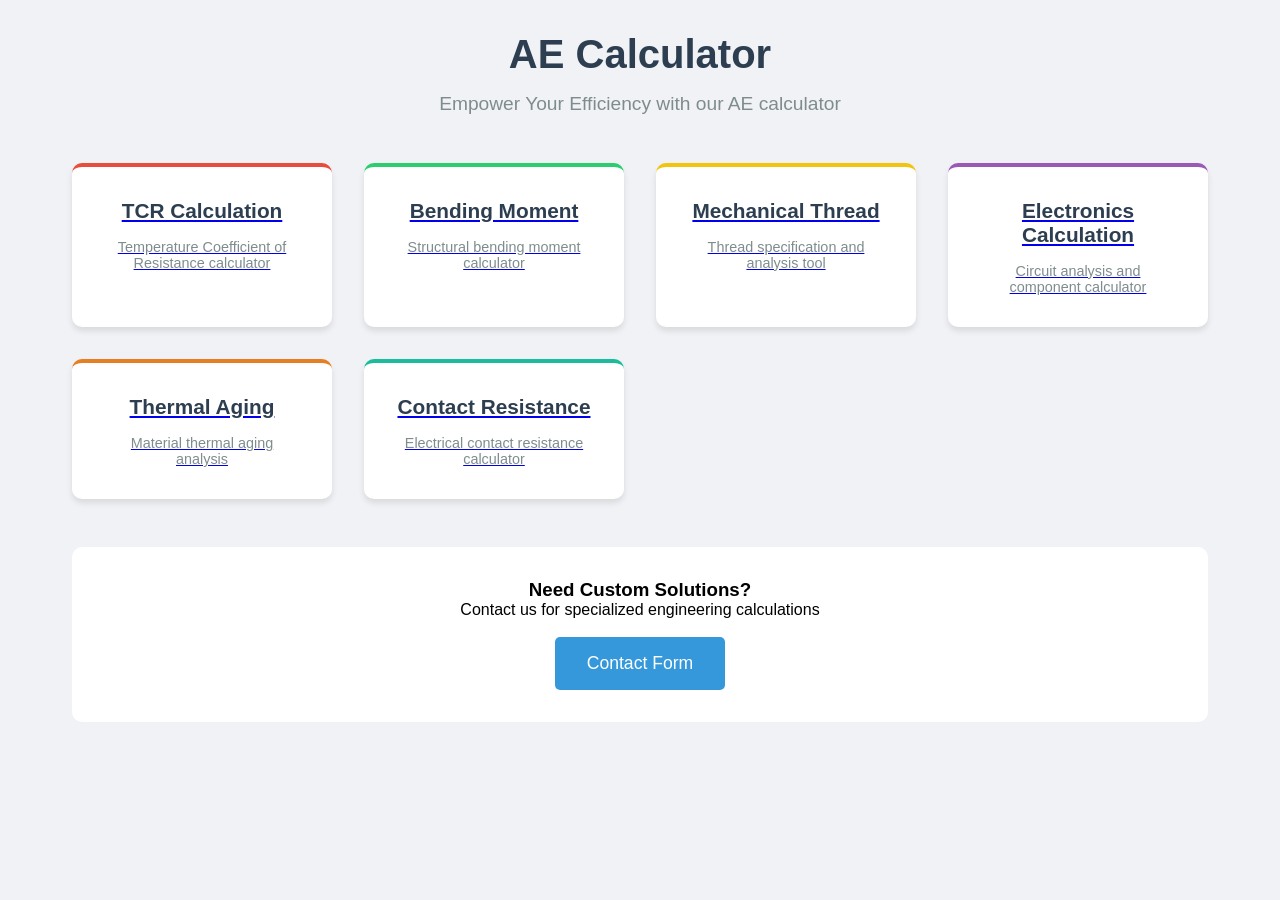
<file: index.html>
<!DOCTYPE html>
<html lang="en">
<head>
    <meta charset="UTF-8">
    <meta name="viewport" content="width=device-width, initial-scale=1.0">
    <title>AE Calculator - Engineering Solutions</title>
    <style>
        * {
            margin: 0;
            padding: 0;
            box-sizing: border-box;
            font-family: 'Segoe UI', Tahoma, Geneva, Verdana, sans-serif;
        }

        body {
            background: #f0f2f5;
        }

        .container {
            max-width: 1200px;
            margin: 0 auto;
            padding: 2rem;
        }

        header {
            text-align: center;
            margin-bottom: 3rem;
        }

        .logo {
            font-size: 2.5rem;
            color: #2c3e50;
            margin-bottom: 1rem;
            font-weight: 700;
        }

        .tagline {
            color: #7f8c8d;
            font-size: 1.2rem;
        }

        .grid {
            display: grid;
            grid-template-columns: repeat(auto-fit, minmax(250px, 1fr));
            gap: 2rem;
            margin-bottom: 3rem;
        }

        .card {
            background: white;
            padding: 2rem;
            border-radius: 10px;
            text-align: center;
            transition: transform 0.3s ease;
            box-shadow: 0 4px 6px rgba(0, 0, 0, 0.1);
        }

        .card:hover {
            transform: translateY(-5px);
        }

        .card h2 {
            color: #2c3e50;
            margin-bottom: 1rem;
            font-size: 1.3rem;
        }

        .card p {
            color: #7f8c8d;
            font-size: 0.9rem;
        }

        .contact-section {
            text-align: center;
            padding: 2rem;
            background: #ffffff;
            border-radius: 10px;
            margin-top: 2rem;
        }

        .contact-button {
            background: #3498db;
            color: white;
            padding: 1rem 2rem;
            border: none;
            border-radius: 5px;
            font-size: 1.1rem;
            cursor: pointer;
            transition: background 0.3s ease;
        }

        .contact-button:hover {
            background: #2980b9;
        }

        /* Color variations for cards */
        .card:nth-child(1) { border-top: 4px solid #e74c3c; }
        .card:nth-child(2) { border-top: 4px solid #2ecc71; }
        .card:nth-child(3) { border-top: 4px solid #f1c40f; }
        .card:nth-child(4) { border-top: 4px solid #9b59b6; }
        .card:nth-child(5) { border-top: 4px solid #e67e22; }
        .card:nth-child(6) { border-top: 4px solid #1abc9c; }
    </style>
</head>
<body>
    <div class="container">
        <header>
            <div class="logo">AE Calculator</div>
            <p class="tagline">Empower Your Efficiency with our AE calculator</p>
        </header>

        <div class="grid">
            <a href="tcr.html" class="card">
                <h2>TCR Calculation</h2>
                <p>Temperature Coefficient of Resistance calculator</p>
            </a>

            <a href="bending.html" class="card">
                <h2>Bending Moment</h2>
                <p>Structural bending moment calculator</p>
            </a>

            <a href="mechanical.html" class="card">
                <h2>Mechanical Thread</h2>
                <p>Thread specification and analysis tool</p>
            </a>

            <a href="electronics.html" class="card">
                <h2>Electronics Calculation</h2>
                <p>Circuit analysis and component calculator</p>
            </a>

            <a href="comingsoon.html" class="card">
                <h2>Thermal Aging</h2>
                <p>Material thermal aging analysis</p>
            </a>

            <a href="comingsoon.html" class="card">
                <h2>Contact Resistance</h2>
                <p>Electrical contact resistance calculator</p>
            </a>
        </div>

        <div class="contact-section">
            <h3>Need Custom Solutions?</h3>
            <p>Contact us for specialized engineering calculations</p>
            <br>
            <button class="contact-button" onclick="location.href='https://forms.office.com/r/F8gDvF0LQt'">Contact Form</button>
        </div>
    </div>
</body>
</html>
</file>
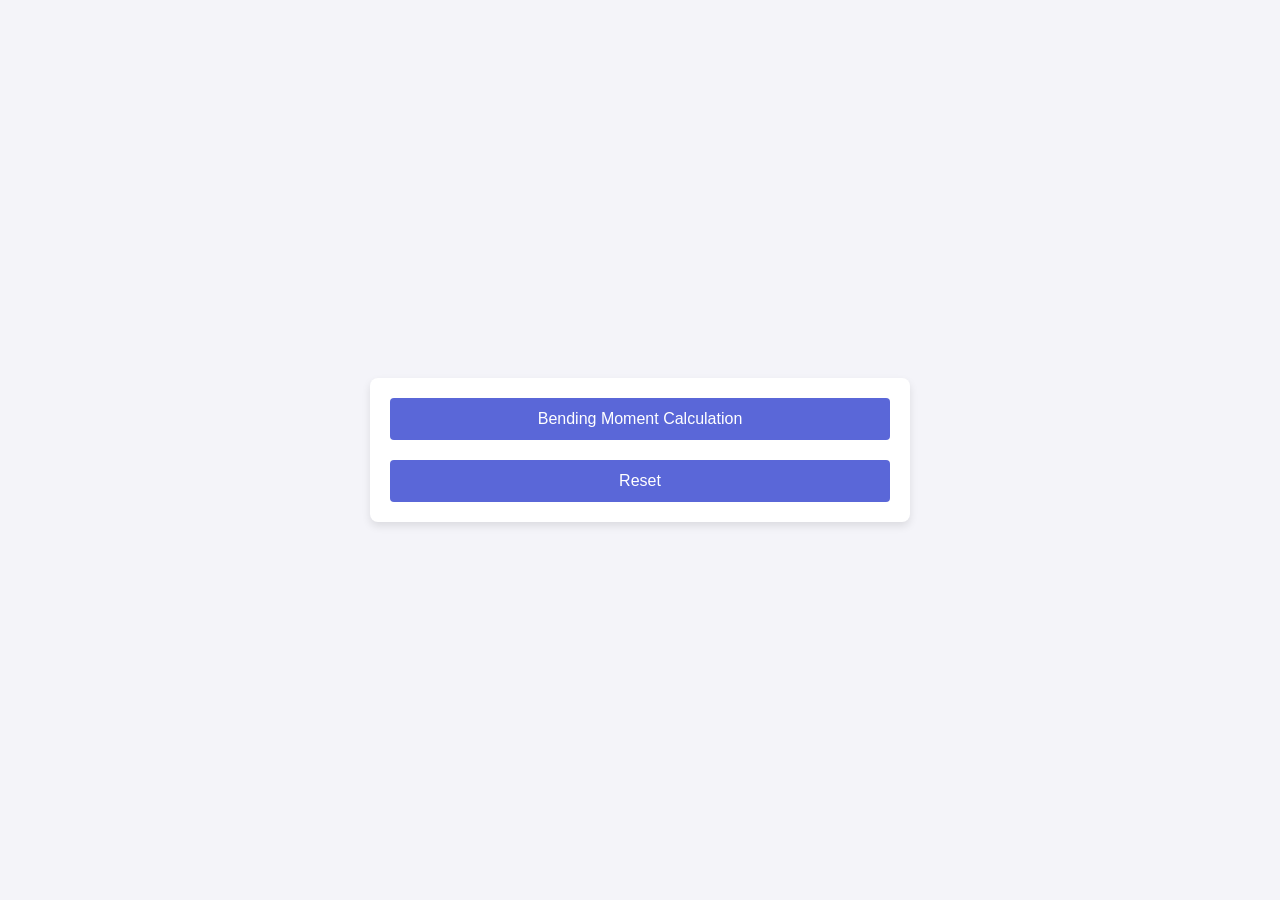
<file: bending.html>
<!DOCTYPE html>
<html lang="en">
<head>
    <meta charset="UTF-8">
    <meta name="viewport" content="width=device-width, initial-scale=1.0">
    <title>AE Calculator</title>
    <style>
        body {
            font-family: Arial, sans-serif;
            display: flex;
            justify-content: center;
            align-items: center;
            height: 100vh;
            margin: 0;
            background-color: #f4f4f9;
        }

        .container {
            width: 90%;
            max-width: 500px;
            background: #fff;
            padding: 20px;
            box-shadow: 0 4px 8px rgba(0, 0, 0, 0.1);
            border-radius: 8px;
        }

        h1, h2, h3 {
            text-align: center;
            color: #333;
        }

        label {
            font-weight: bold;
            display: block;
            margin: 15px 0 5px;
        }

        input, select {
            width: 100%;
            padding: 10px;
            margin-bottom: 10px;
            border: 1px solid #ccc;
            border-radius: 4px;
        }

        button {
            width: 100%;
            padding: 12px;
            background-color: #5a67d8;
            border: none;
            color: white;
            font-size: 16px;
            cursor: pointer;
            border-radius: 4px;
        }

        button:hover {
            background-color: #4c51bf;
        }

        .button-container {
            text-align: center;
            margin-top: 20px;
        }

        #result p {
            font-size: 16px;
            color: #333;
        }
    </style>
</head>
<body>
    <div class="container">
        
        <button onclick="loadCalculationForm('bendingMoment')">Bending Moment Calculation</button>
        <div id="formContainer"></div>
        <div id="result"></div>
        <div class="button-container">
            <button onclick="resetCalculator()">Reset</button>
        </div>
    </div>
    <script>
        let previousValues = {
            material: null,
            effectiveLoad: null,
            bendingMoment: null,
            bendingStress: null,
            sectionModulus: null,
            deflection: null,
        };

        function loadCalculationForm(type) {
            if (type === 'bendingMoment') {
                document.getElementById("formContainer").innerHTML = `
                    <h2>Bending Moment Calculation</h2>
                    <label for="loadType">Load Type:</label>
                    <select id="loadType" onchange="updateLoadInputs()">
                        <option value="point">Point Load</option>
                        <option value="uniform">Uniformly Distributed Load</option>
                    </select>
                    <div id="loadInputs">
                        <label for="load">Load (kg): </label>
                        <input type="number" id="load" required>
                        <label for="beamLength">Beam Length (mm): </label>
                        <input type="number" id="beamLength" value="800" required>
                        <label for="factorOfSafety">Factor of Safety (FoS): </label>
                        <input type="number" id="factorOfSafety" value="1.5" step="0.1" required>
                    </div>
                    <button onclick="calculateBendingMoment()">Calculate Bending Moment</button>
                    <h3>Material Selection</h3>
                    <select id="materialSelection" onchange="updateMaterialProperties()">
                        <option value="">Select Material</option>
                        <option value="A36">ASTM A36</option>
                        <option value="A992">ASTM A992</option>
                        <option value="S235">S235</option>
                        <option value="S355">S355</option>
                        <option value="304">Stainless Steel 304</option>
                        <option value="6061">Aluminum 6061</option>
                        <option value="A572">ASTM A572</option>
                    </select>
                    <div id="materialProperties"></div>
                    <h3>Deflection Calculation</h3>
                    <label for="modulusOfElasticity">Modulus of Elasticity (E, N/mm²): </label>
                    <input type="number" id="modulusOfElasticity" required>
                    <label for="momentOfInertia">Moment of Inertia (I, mm⁴): </label>
                    <input type="number" id="momentOfInertia" required>
                `;
            }
        }

        function calculateBendingMoment() {
            const load = parseFloat(document.getElementById("load").value);
            const length = parseFloat(document.getElementById("beamLength").value);
            const factorOfSafety = parseFloat(document.getElementById("factorOfSafety").value);
            previousValues.effectiveLoad = load * factorOfSafety;
            const loadInNewtons = previousValues.effectiveLoad * 9.81;
            const loadType = document.getElementById("loadType").value;

            if (loadType === "point") {
                previousValues.bendingMoment = loadInNewtons * (length / 4);
            } else if (loadType === "uniform") {
                previousValues.bendingMoment = (loadInNewtons * Math.pow(length, 2)) / 8;
            }

            displayResults();
        }

        function updateMaterialProperties() {
            const material = document.getElementById("materialSelection").value;
            previousValues.material = material;

            if (material === "A36") {
                previousValues.yieldStrength = 250;
            } else if (material === "A992") {
                previousValues.yieldStrength = 345;
            } else if (material === "S235") {
                previousValues.yieldStrength = 235;
            } else if (material === "S355") {
                previousValues.yieldStrength = 355;
            } else if (material === "304") {
                previousValues.yieldStrength = 215;
            } else if (material === "6061") {
                previousValues.yieldStrength = 240;
            } else if (material === "A572") {
                previousValues.yieldStrength = 345;
            }

            displayResults();
        }

        function calculateBendingStress() {
            return previousValues.yieldStrength / parseFloat(document.getElementById("factorOfSafety").value);
        }

        function calculateSectionModulus() {
            return previousValues.bendingMoment / previousValues.bendingStress;
        }

        function calculateDeflection() {
            const load = previousValues.effectiveLoad * 9.81;
            const beamLength = parseFloat(document.getElementById("beamLength").value);
            const E = parseFloat(document.getElementById("modulusOfElasticity").value);
            const I = parseFloat(document.getElementById("momentOfInertia").value);

            let deflection;
            const loadType = document.getElementById("loadType").value;

            if (loadType === "point") {
                deflection = (load * Math.pow(beamLength, 3)) / (48 * E * I);
            } else if (loadType === "uniform") {
                deflection = (5 * load * Math.pow(beamLength, 4)) / (384 * E * I);
            }

            return deflection;
        }

        function displayResults() {
            const bendingMoment = previousValues.bendingMoment;
            const effectiveLoad = previousValues.effectiveLoad * 9.81;
            const material = previousValues.material;

            let resultHtml = `
                <h2>Bending Moment Calculation</h2>
                <p>Effective Load: ${previousValues.effectiveLoad.toFixed(2)} kg</p>
                <p>Load in Newtons (F): ${effectiveLoad.toFixed(2)} N</p>
                <p>Maximum Bending Moment: ${bendingMoment.toFixed(2)} N·mm</p>
            `;

            if (material) {
                previousValues.bendingStress = calculateBendingStress();
                resultHtml += `
                    <h2>Bending Stress Calculation</h2>
                    <p>Bending Stress (σ<sub>max</sub>): ${previousValues.bendingStress.toFixed(2)} N/mm²</p>
                `;
            }

            previousValues.sectionModulus = calculateSectionModulus();
            resultHtml += `
                <h2>Section Modulus Calculation</h2>
                <p>Section Modulus (Z): ${previousValues.sectionModulus.toFixed(2)} mm³</p>
            `;

            previousValues.deflection = calculateDeflection();
            resultHtml += `
                <h2>Deflection Calculation</h2>
                <p>Maximum Deflection (δ<sub>max</sub>): ${previousValues.deflection.toFixed(3)} mm</p>
            `;

            document.getElementById("result").innerHTML = resultHtml;
        }

        function resetCalculator() {
            previousValues = {
                material: null,
                effectiveLoad: null,
                bendingMoment: null,
                bendingStress: null,
                sectionModulus: null,
                deflection: null,
            };
            document.getElementById("formContainer").innerHTML = '';
            document.getElementById("result").innerHTML = '';
        }
    </script>
</body>
</html>
</file>
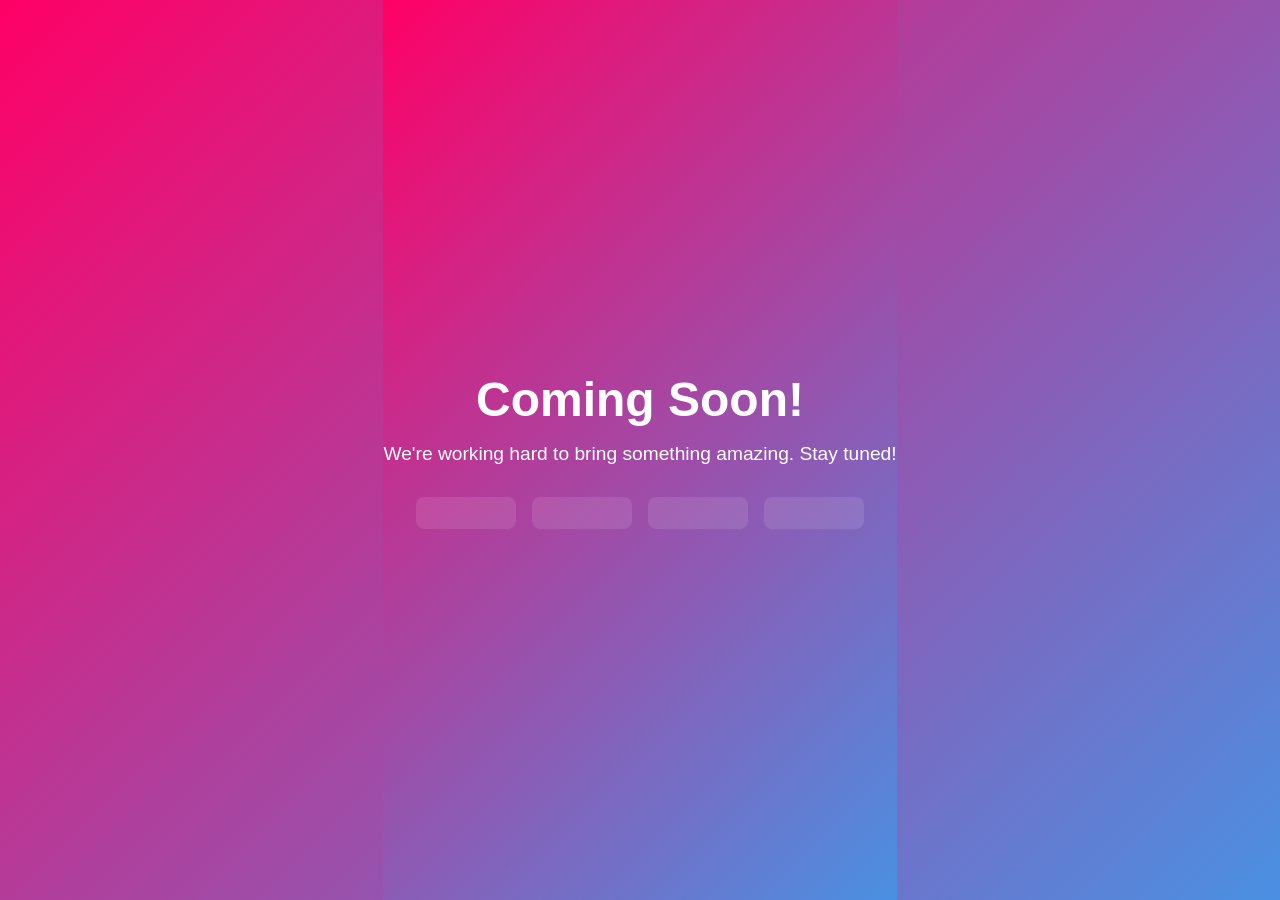
<file: comingsoon.html>
<!DOCTYPE html>
<html lang="en">
<head>
    <meta charset="UTF-8">
    <meta name="viewport" content="width=device-width, initial-scale=1.0">
    <meta http-equiv="X-UA-Compatible" content="ie=edge">
    <title>Coming Soon</title>
    <style>
        * {
            margin: 0;
            padding: 0;
            box-sizing: border-box;
        }

        body, html {
            height: 100%;
            font-family: 'Arial', sans-serif;
            display: flex;
            justify-content: center;
            align-items: center;
            background: linear-gradient(135deg, #f06, #4a90e2);
            color: white;
        }

        .container {
            text-align: center;
        }

        h1 {
            font-size: 3rem;
            margin-bottom: 1rem;
        }

        p {
            font-size: 1.2rem;
            margin-bottom: 2rem;
        }

        #countdown {
            display: flex;
            justify-content: center;
            gap: 1rem;
        }

        #countdown div {
            font-size: 2.5rem;
            background-color: rgba(255, 255, 255, 0.1);
            padding: 1rem;
            border-radius: 8px;
            width: 100px;
            text-align: center;
        }

        #countdown div span {
            display: block;
            font-size: 1.2rem;
            margin-top: 0.5rem;
            font-weight: normal;
        }
    </style>
</head>
<body>
    <div class="container">
        <div class="content">
            <h1>Coming Soon!</h1>
            <p>We're working hard to bring something amazing. Stay tuned!</p>
            <div id="countdown">
                <div id="days"></div>
                <div id="hours"></div>
                <div id="minutes"></div>
                <div id="seconds"></div>
            </div>
        </div>
    </div>

    <script>
        // Set the target date
        const targetDate = new Date("May 1, 2025 00:00:00").getTime();

        // Update the countdown every second
        const countdown = setInterval(function() {
            const now = new Date().getTime();
            const timeLeft = targetDate - now;

            const days = Math.floor(timeLeft / (1000 * 60 * 60 * 24));
            const hours = Math.floor((timeLeft % (1000 * 60 * 60 * 24)) / (1000 * 60 * 60));
            const minutes = Math.floor((timeLeft % (1000 * 60 * 60)) / (1000 * 60));
            const seconds = Math.floor((timeLeft % (1000 * 60)) / 1000);

            document.getElementById("days").innerHTML = `${days} <span>Days</span>`;
            document.getElementById("hours").innerHTML = `${hours} <span>Hours</span>`;
            document.getElementById("minutes").innerHTML = `${minutes} <span>Minutes</span>`;
            document.getElementById("seconds").innerHTML = `${seconds} <span>Seconds</span>`;

            if (timeLeft <= 0) {
                clearInterval(countdown);
                document.getElementById("countdown").innerHTML = "It's here!";
            }
        }, 1000);
    </script>
</body>
</html>
</file>
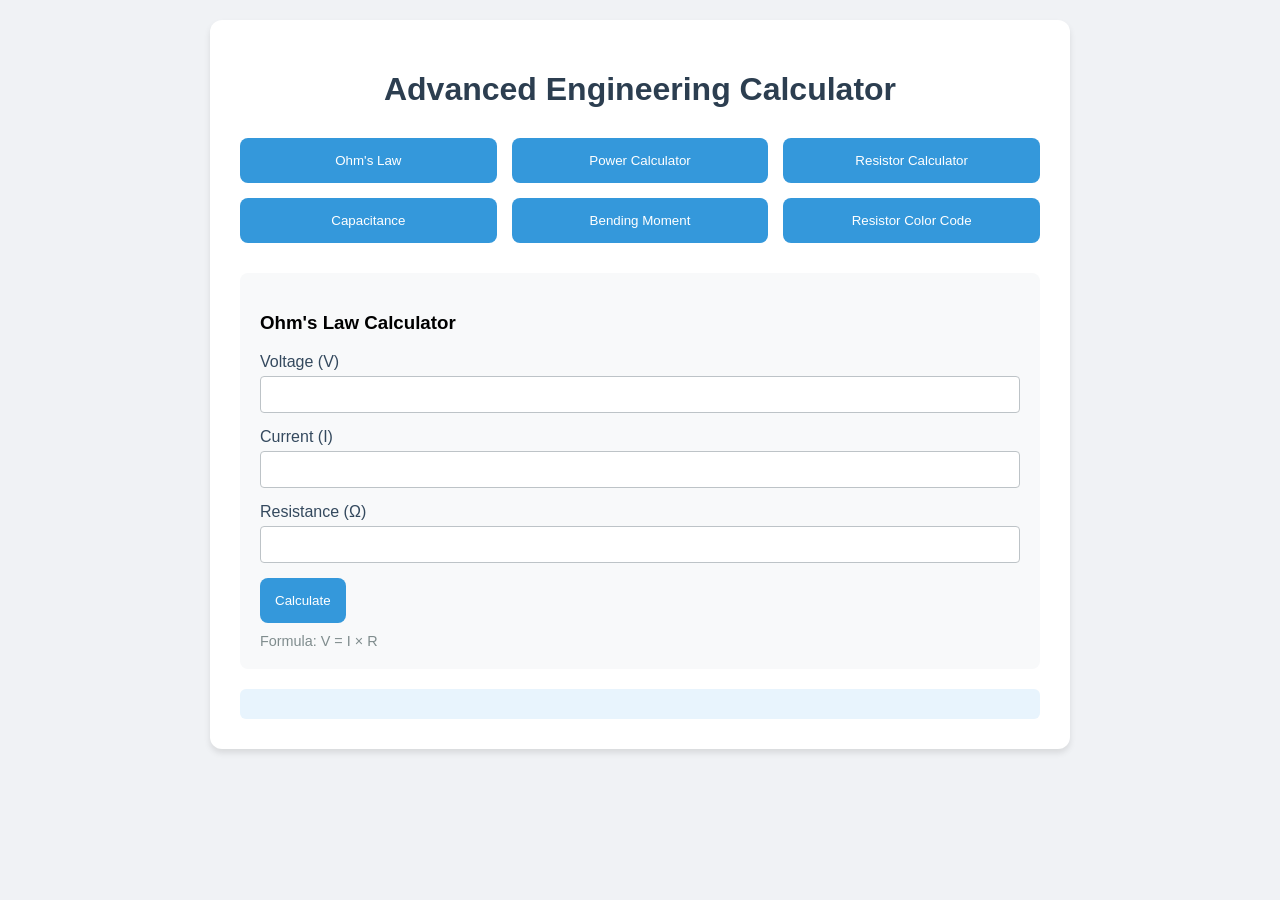
<file: electronics.html>
<!DOCTYPE html>
<html lang="en">
<head>
    <meta charset="UTF-8">
    <meta name="viewport" content="width=device-width, initial-scale=1.0">
    <title>AE Calculator</title>
    <style>
        body {
            font-family: 'Segoe UI', Tahoma, Geneva, Verdana, sans-serif;
            margin: 0;
            padding: 20px;
            background-color: #f0f2f5;
        }

        .container {
            max-width: 800px;
            margin: 0 auto;
            background: white;
            padding: 30px;
            border-radius: 12px;
            box-shadow: 0 4px 6px rgba(0, 0, 0, 0.1);
        }

        h1 {
            color: #2c3e50;
            text-align: center;
            margin-bottom: 30px;
        }

        .calculator-grid {
            display: grid;
            grid-template-columns: repeat(auto-fit, minmax(200px, 1fr));
            gap: 15px;
            margin-bottom: 30px;
        }

        .calc-btn {
            background: #3498db;
            color: white;
            border: none;
            padding: 15px;
            border-radius: 8px;
            cursor: pointer;
            transition: all 0.3s ease;
        }

        .calc-btn:hover {
            background: #2980b9;
            transform: translateY(-2px);
        }

        .calculator-form {
            background: #f8f9fa;
            padding: 20px;
            border-radius: 8px;
            margin-top: 20px;
        }

        .input-group {
            margin-bottom: 15px;
        }

        label {
            display: block;
            margin-bottom: 5px;
            color: #34495e;
            font-weight: 500;
        }

        input, select {
            width: 100%;
            padding: 10px;
            border: 1px solid #bdc3c7;
            border-radius: 4px;
            box-sizing: border-box;
        }

        .result-box {
            background: #e8f4fd;
            padding: 15px;
            border-radius: 6px;
            margin-top: 20px;
            color: #2c3e50;
        }

        .formula-note {
            font-size: 0.9em;
            color: #7f8c8d;
            margin-top: 10px;
        }
    </style>
</head>
<body>
    <div class="container">
        <h1>Advanced Engineering Calculator</h1>
        
        <div class="calculator-grid">
            <button class="calc-btn" onclick="loadCalculator('ohms-law')">Ohm's Law</button>
            <button class="calc-btn" onclick="loadCalculator('power')">Power Calculator</button>
            <button class="calc-btn" onclick="loadCalculator('resistance')">Resistor Calculator</button>
            <button class="calc-btn" onclick="loadCalculator('capacitance')">Capacitance</button>
            <button class="calc-btn" onclick="loadCalculator('bending-moment')">Bending Moment</button>
            <button class="calc-btn" onclick="loadCalculator('color-code')">Resistor Color Code</button>
        </div>

        <div id="calculator-form" class="calculator-form"></div>
        <div id="result" class="result-box"></div>
    </div>

    <script>
        // Calculator configurations
        const calculators = {
            'ohms-law': {
                title: 'Ohm\'s Law Calculator',
                inputs: [
                    {id: 'voltage', label: 'Voltage (V)', type: 'number'},
                    {id: 'current', label: 'Current (I)', type: 'number'},
                    {id: 'resistance', label: 'Resistance (Ω)', type: 'number'}
                ],
                calculate: () => {
                    const V = parseFloat(document.getElementById('voltage').value);
                    const I = parseFloat(document.getElementById('current').value);
                    const R = parseFloat(document.getElementById('resistance').value);
                    
                    if (!isNaN(V) && !isNaN(I)) {
                        return `Resistance: ${(V / I).toFixed(2)} Ω`;
                    }
                    if (!isNaN(V) && !isNaN(R)) {
                        return `Current: ${(V / R).toFixed(2)} A`;
                    }
                    if (!isNaN(I) && !isNaN(R)) {
                        return `Voltage: ${(I * R).toFixed(2)} V`;
                    }
                    return 'Enter any two values';
                },
                formula: 'V = I × R'
            },

            'power': {
                title: 'Power Calculator',
                inputs: [
                    {id: 'voltage', label: 'Voltage (V)', type: 'number'},
                    {id: 'current', label: 'Current (I)', type: 'number'}
                ],
                calculate: () => {
                    const V = parseFloat(document.getElementById('voltage').value);
                    const I = parseFloat(document.getElementById('current').value);
                    return `Power: ${(V * I).toFixed(2)} W`;
                },
                formula: 'P = V × I'
            },

            'resistance': {
                title: 'Resistor Calculator',
                inputs: [
                    {id: 'r1', label: 'Resistor 1 (Ω)', type: 'number'},
                    {id: 'r2', label: 'Resistor 2 (Ω)', type: 'number'},
                    {id: 'config', label: 'Configuration', type: 'select', options: [
                        {value: 'series', label: 'Series'},
                        {value: 'parallel', label: 'Parallel'}
                    ]}
                ],
                calculate: () => {
                    const r1 = parseFloat(document.getElementById('r1').value);
                    const r2 = parseFloat(document.getElementById('r2').value);
                    const config = document.getElementById('config').value;
                    
                    if(config === 'series') {
                        return `Total Resistance: ${(r1 + r2).toFixed(2)} Ω`;
                    }
                    return `Total Resistance: ${((r1 * r2) / (r1 + r2)).toFixed(2)} Ω`;
                }
            },

            'bending-moment': {
                title: 'Bending Moment Calculator',
                inputs: [
                    {id: 'load', label: 'Load (N)', type: 'number'},
                    {id: 'length', label: 'Length (m)', type: 'number'},
                    {id: 'load-type', label: 'Load Type', type: 'select', options: [
                        {value: 'point', label: 'Point Load'},
                        {value: 'distributed', label: 'Distributed Load'}
                    ]}
                ],
                calculate: () => {
                    const load = parseFloat(document.getElementById('load').value);
                    const length = parseFloat(document.getElementById('length').value);
                    const loadType = document.getElementById('load-type').value;
                    
                    if(loadType === 'point') {
                        return `Bending Moment: ${(load * length).toFixed(2)} N·m`;
                    }
                    return `Bending Moment: ${(load * length * length / 8).toFixed(2)} N·m`;
                }
            },

            'color-code': {
                title: 'Resistor Color Code Decoder',
                inputs: [
                    {id: 'band1', label: 'Band 1', type: 'select', options: [
                        {value: 'black', label: 'Black'}, {value: 'brown', label: 'Brown'},
                        {value: 'red', label: 'Red'}, {value: 'orange', label: 'Orange'},
                        {value: 'yellow', label: 'Yellow'}, {value: 'green', label: 'Green'},
                        {value: 'blue', label: 'Blue'}, {value: 'violet', label: 'Violet'},
                        {value: 'gray', label: 'Gray'}, {value: 'white', label: 'White'}
                    ]},
                    {id: 'band2', label: 'Band 2', type: 'select', options: [
                        {value: 'black', label: 'Black'}, {value: 'brown', label: 'Brown'},
                        {value: 'red', label: 'Red'}, {value: 'orange', label: 'Orange'},
                        {value: 'yellow', label: 'Yellow'}, {value: 'green', label: 'Green'},
                        {value: 'blue', label: 'Blue'}, {value: 'violet', label: 'Violet'},
                        {value: 'gray', label: 'Gray'}, {value: 'white', label: 'White'}
                    ]},
                    {id: 'multiplier', label: 'Multiplier', type: 'select', options: [
                        {value: 'silver', label: 'Silver'}, {value: 'gold', label: 'Gold'},
                        {value: 'black', label: 'Black'}, {value: 'brown', label: 'Brown'},
                        {value: 'red', label: 'Red'}, {value: 'orange', label: 'Orange'},
                        {value: 'yellow', label: 'Yellow'}, {value: 'green', label: 'Green'},
                        {value: 'blue', label: 'Blue'}
                    ]}
                ],
                calculate: () => {
                    const colorCodes = {
                        black: 0, brown: 1, red: 2, orange: 3, yellow: 4,
                        green: 5, blue: 6, violet: 7, gray: 8, white: 9,
                        gold: 0.1, silver: 0.01
                    };

                    const multipliers = {
                        silver: 0.01, gold: 0.1,
                        black: 1, brown: 10, red: 100, orange: 1000,
                        yellow: 10000, green: 100000, blue: 1000000
                    };

                    const band1 = colorCodes[document.getElementById('band1').value];
                    const band2 = colorCodes[document.getElementById('band2').value];
                    const multiplier = multipliers[document.getElementById('multiplier').value];

                    const resistance = (band1 * 10 + band2) * multiplier;
                    return `Resistance: ${resistance} Ω ±5%`;
                }
            }
        };

        // Load calculator form
        function loadCalculator(calcType) {
            const calc = calculators[calcType];
            let formHTML = `<h3>${calc.title}</h3>`;

            calc.inputs.forEach(input => {
                formHTML += `<div class="input-group">
                    <label>${input.label}</label>`;
                
                if(input.type === 'select') {
                    formHTML += `<select id="${input.id}">`;
                    input.options.forEach(option => {
                        formHTML += `<option value="${option.value}">${option.label}</option>`;
                    });
                    formHTML += `</select>`;
                } else {
                    formHTML += `<input type="${input.type}" id="${input.id}">`;
                }
                
                formHTML += `</div>`;
            });

            formHTML += `<button class="calc-btn" onclick="calculate('${calcType}')">Calculate</button>`;
            if(calc.formula) {
                formHTML += `<div class="formula-note">Formula: ${calc.formula}</div>`;
            }

            document.getElementById('calculator-form').innerHTML = formHTML;
            document.getElementById('result').innerHTML = '';
        }

        // Perform calculation
        function calculate(calcType) {
            const result = calculators[calcType].calculate();
            document.getElementById('result').innerHTML = result;
        }

        // Initialize with first calculator
        loadCalculator('ohms-law');
    </script>
</body>
</html>
</file>
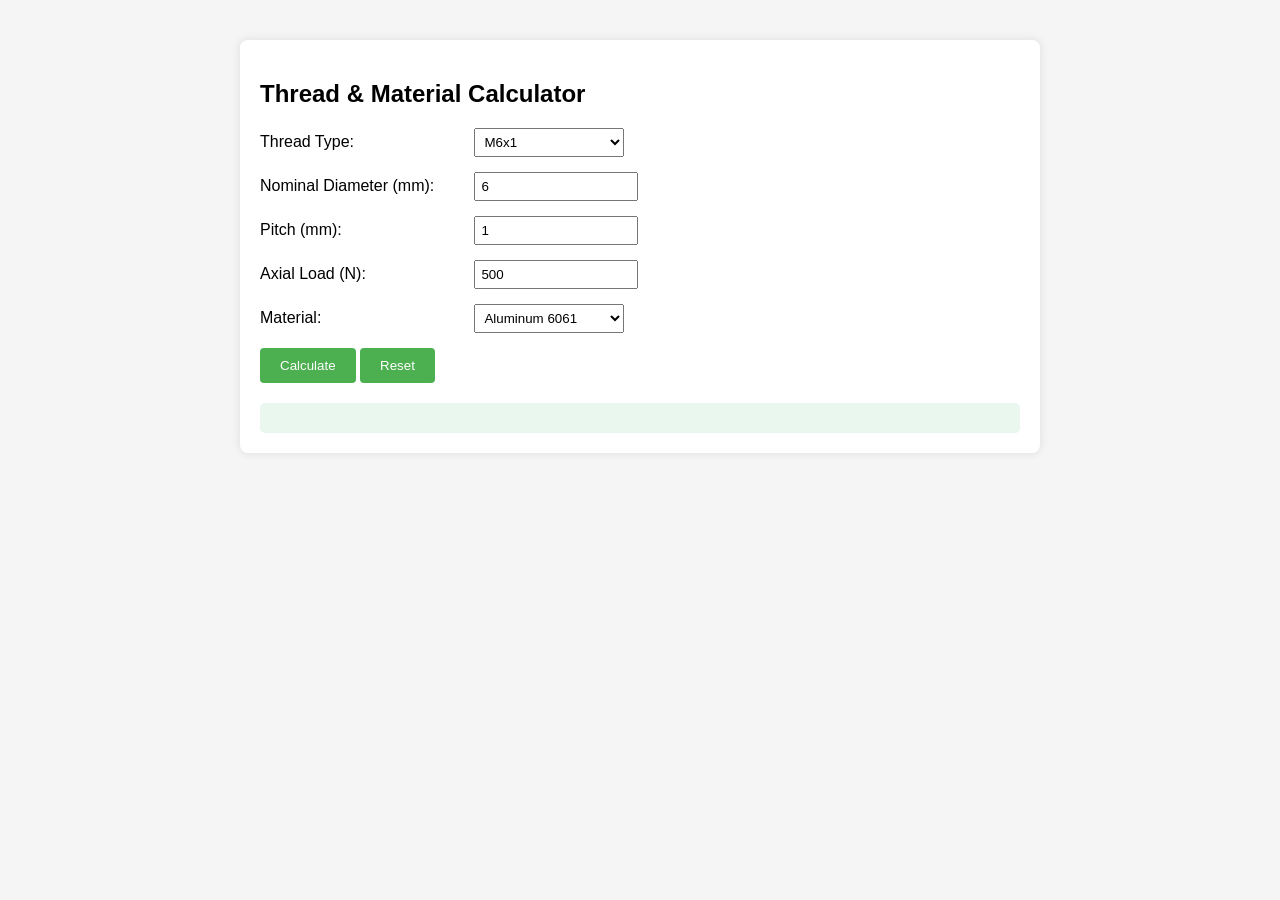
<file: mechanical.html>
<!DOCTYPE html>
<html lang="en">
<head>
    <meta charset="UTF-8">
    <meta name="viewport" content="width=device-width, initial-scale=1.0">
    <title>Mechanical Thread Calculator</title>
    <style>
        body {
            font-family: Arial, sans-serif;
            max-width: 800px;
            margin: 20px auto;
            padding: 20px;
            background-color: #f5f5f5;
        }
        .calculator {
            background: white;
            padding: 20px;
            border-radius: 8px;
            box-shadow: 0 0 10px rgba(0,0,0,0.1);
        }
        .input-group {
            margin-bottom: 15px;
        }
        label {
            display: inline-block;
            width: 200px;
            margin-right: 10px;
        }
        input, select {
            padding: 5px;
            width: 150px;
        }
        .results {
            margin-top: 20px;
            padding: 15px;
            background-color: #e9f7ef;
            border-radius: 5px;
        }
        .highlight {
            color: #2c662d;
            font-weight: bold;
        }
        .warning {
            color: #cc0000;
        }
        button {
            padding: 10px 20px;
            background-color: #4CAF50;
            color: white;
            border: none;
            border-radius: 4px;
            cursor: pointer;
        }
        button:hover {
            background-color: #45a049;
        }
    </style>
</head>
<body>
    <div class="calculator">
        <h2>Thread & Material Calculator</h2>
        
        <div class="input-group">
            <label>Thread Type:</label>
            <select id="threadType">
                <option value="M6x1">M6x1</option>
                <option value="M8x1.25">M8x1.25</option>
                <option value="custom">Custom</option>
            </select>
        </div>

        <div class="input-group">
            <label>Nominal Diameter (mm):</label>
            <input type="number" id="d" value="6" step="0.1">
        </div>

        <div class="input-group">
            <label>Pitch (mm):</label>
            <input type="number" id="p" value="1" step="0.1">
        </div>

        <div class="input-group">
            <label>Axial Load (N):</label>
            <input type="number" id="F" value="500">
        </div>

        <div class="input-group">
            <label>Material:</label>
            <select id="material">
                <option value="Al6061">Aluminum 6061</option>
                <option value="SS304">Stainless Steel 304</option>
            </select>
        </div>

        <button onclick="calculate()">Calculate</button>
        <button onclick="resetForm()">Reset</button>

        <div class="results" id="results">
            <!-- Results will be inserted here -->
        </div>
    </div>

    <script>
        const materialProperties = {
            'Al6061': {
                yieldStrength: 276,
                enduranceLimit: 103.5,
                density: 2.7
            },
            'SS304': {
                yieldStrength: 505,
                enduranceLimit: 250,
                density: 8.0
            }
        };

        function calculate() {
            // Input values
            const d = parseFloat(document.getElementById('d').value);
            const p = parseFloat(document.getElementById('p').value);
            const F = parseFloat(document.getElementById('F').value);
            const material = document.getElementById('material').value;
            
            // Thread calculations
            const d2 = d - 0.6495 * p;
            const d3 = d - 1.2268 * p;
            const As = (Math.PI/4) * ((d2 + d3)/2)**2;
            const tensileStress = F / As;
            
            // Material properties
            const Sy = materialProperties[material].yieldStrength;
            const Se = materialProperties[material].enduranceLimit;
            
            // Safety factors
            const staticSafetyFactor = Sy / tensileStress;
            const fatigueSafetyFactor = Se / tensileStress;
            
            // Engagement calculations
            const Lmin = 1.5 * d;
            const shearStress = F / (Math.PI * d * Lmin);
            
            // Display results
            const results = `
                <h3>Calculation Results:</h3>
                <p>Pitch Diameter (d₂): <span class="highlight">${d2.toFixed(2)} mm</span></p>
                <p>Core Diameter (d₃): <span class="highlight">${d3.toFixed(2)} mm</span></p>
                <p>Stress Area (Aₛ): <span class="highlight">${As.toFixed(2)} mm²</span></p>
                <p>Tensile Stress: <span class="highlight">${tensileStress.toFixed(2)} MPa</span></p>
                <p>Static Safety Factor: <span class="${staticSafetyFactor < 2.5 ? 'warning' : 'highlight'}">${staticSafetyFactor.toFixed(1)}</span></p>
                <p>Fatigue Safety Factor: <span class="${fatigueSafetyFactor < 2 ? 'warning' : 'highlight'}">${fatigueSafetyFactor.toFixed(1)}</span></p>
                <p>Minimum Engagement Length: <span class="highlight">${Lmin.toFixed(1)} mm</span></p>
                <p>Shear Stress in Engagement: <span class="highlight">${shearStress.toFixed(2)} MPa</span></p>
                <p>Material: ${material} (Sy = ${Sy} MPa, Se = ${Se} MPa)</p>
                ${tensileStress < Sy ? '<p class="highlight">Design is SAFE for static loads</p>' : 
                 '<p class="warning">Design UNSAFE for static loads!</p>'}
                ${tensileStress < Se ? '<p class="highlight">Design is SAFE for cyclic loads</p>' : 
                 '<p class="warning">Design UNSAFE for cyclic loads!</p>'}
            `;
            
            document.getElementById('results').innerHTML = results;
        }

        function resetForm() {
            document.getElementById('d').value = 6;
            document.getElementById('p').value = 1;
            document.getElementById('F').value = 500;
            document.getElementById('results').innerHTML = '';
        }

        // Thread type selector logic
        document.getElementById('threadType').addEventListener('change', function() {
            const thread = this.value;
            if(thread === 'M6x1') {
                document.getElementById('d').value = 6;
                document.getElementById('p').value = 1;
            }
            else if(thread === 'M8x1.25') {
                document.getElementById('d').value = 8;
                document.getElementById('p').value = 1.25;
            }
        });
    </script>
</body>
</html>
</file>
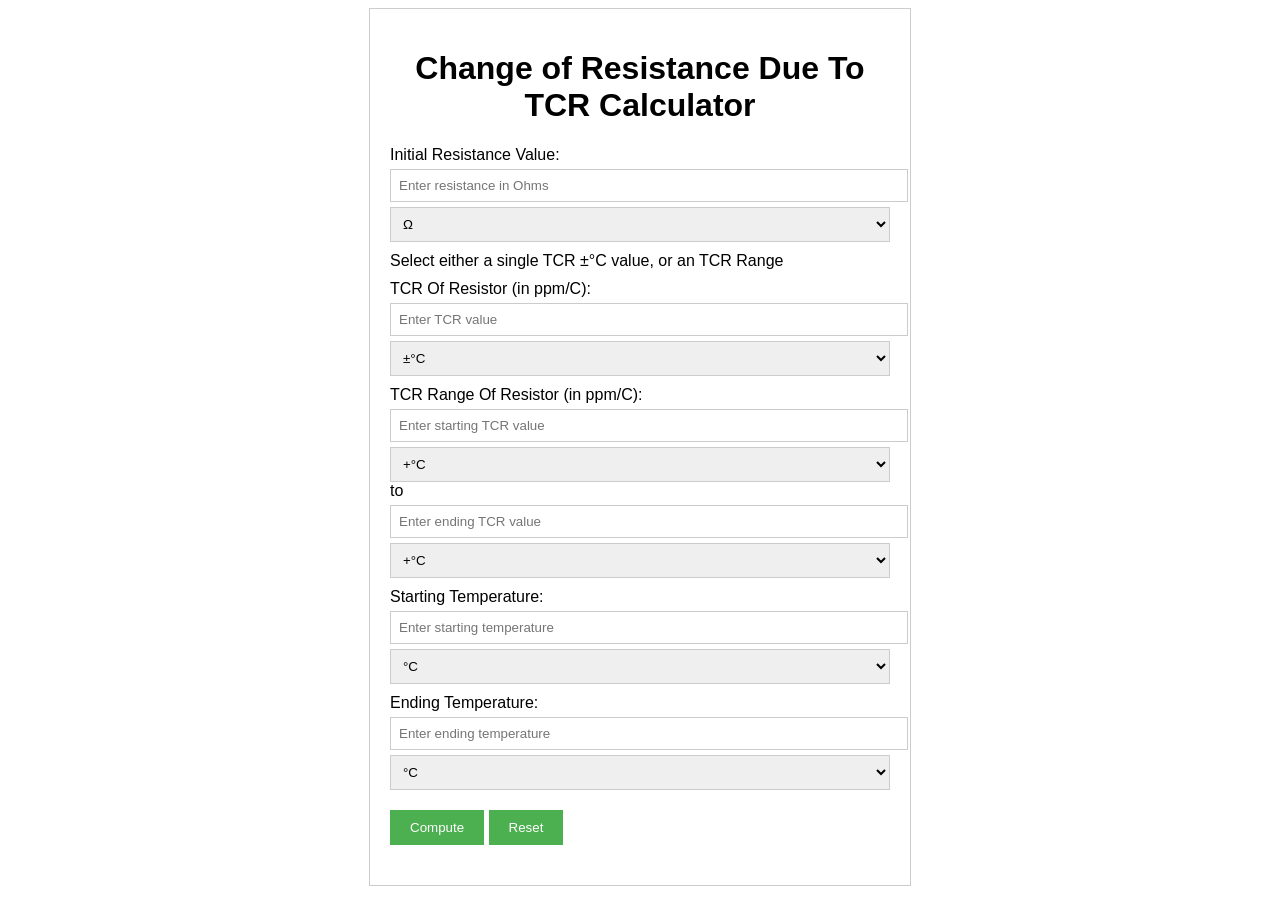
<file: tcr.html>
<!DOCTYPE html>
<html>
<head>
  <title>Change of Resistance Due To TCR Calculator</title>
  <style>
    body {
      font-family: sans-serif;
    }
    .container {
      width: 500px;
      margin: 0 auto;
      padding: 20px;
      border: 1px solid #ccc;
    }
    h1 {
      text-align: center;
    }
    label {
      display: block;
      margin-top: 10px;
    }
    input[type="text"] {
      width: 100%;
      padding: 8px;
      margin-top: 5px;
      border: 1px solid #ccc;
    }
    select {
      width: 100%;
      padding: 8px;
      margin-top: 5px;
      border: 1px solid #ccc;
    }
    button {
      padding: 10px 20px;
      margin-top: 20px;
      background-color: #4CAF50;
      color: white;
      border: none;
      cursor: pointer;
    }
    #result {
      margin-top: 20px;
      font-size: 18px;
      font-weight: bold;
    }
  </style>
</head>
<body>
  <div class="container">
    <h1>Change of Resistance Due To TCR Calculator</h1>
    <label for="initialResistance">Initial Resistance Value:</label>
    <input type="text" id="initialResistance" placeholder="Enter resistance in Ohms">
    <select id="resistanceUnit">
      <option value="Ω">Ω</option>
    </select>

    <label>Select either a single TCR ±°C value, or an TCR Range</label>
    <div>
      <label for="singleTCR">TCR Of Resistor (in ppm/C):</label>
      <input type="text" id="singleTCR" placeholder="Enter TCR value">
      <select id="singleTCRUnit">
        <option value="±°C">±°C</option>
      </select>
    </div>
    <div>
      <label for="TCRRangeStart">TCR Range Of Resistor (in ppm/C):</label>
      <input type="text" id="TCRRangeStart" placeholder="Enter starting TCR value">
      <select id="TCRRangeStartUnit">
        <option value="+°C">+°C</option>
      </select>
      <span>to</span>
      <input type="text" id="TCRRangeEnd" placeholder="Enter ending TCR value">
      <select id="TCRRangeEndUnit">
        <option value="+°C">+°C</option>
      </select>
    </div>

    <label for="startingTemperature">Starting Temperature:</label>
    <input type="text" id="startingTemperature" placeholder="Enter starting temperature">
    <select id="temperatureUnit">
      <option value="°C">°C</option>
    </select>

    <label for="endingTemperature">Ending Temperature:</label>
    <input type="text" id="endingTemperature" placeholder="Enter ending temperature">
    <select id="temperatureUnit">
      <option value="°C">°C</option>
    </select>

    <button id="computeButton">Compute</button>
    <button id="resetButton">Reset</button>

    <div id="result"></div>
  </div>

  <script>
    const initialResistanceInput = document.getElementById("initialResistance");
    const singleTCRInput = document.getElementById("singleTCR");
    const TCRRangeStartInput = document.getElementById("TCRRangeStart");
    const TCRRangeEndInput = document.getElementById("TCRRangeEnd");
    const startingTemperatureInput = document.getElementById("startingTemperature");
    const endingTemperatureInput = document.getElementById("endingTemperature");
    const resultDiv = document.getElementById("result");
    const computeButton = document.getElementById("computeButton");
    const resetButton = document.getElementById("resetButton");

    computeButton.addEventListener("click", () => {
      const initialResistance = parseFloat(initialResistanceInput.value);
      const singleTCR = parseFloat(singleTCRInput.value);
      const TCRRangeStart = parseFloat(TCRRangeStartInput.value);
      const TCRRangeEnd = parseFloat(TCRRangeEndInput.value);
      const startingTemperature = parseFloat(startingTemperatureInput.value);
      const endingTemperature = parseFloat(endingTemperatureInput.value);

      // Validate inputs
      if (isNaN(initialResistance) || initialResistance <= 0) {
        resultDiv.textContent = "Please enter a valid initial resistance value.";
        return;
      }

      // Calculate change in resistance
      let changeInResistance;
      if (!isNaN(singleTCR)) {
        changeInResistance = calculateResistanceChange(
          initialResistance,
          singleTCR,
          startingTemperature,
          endingTemperature
        );
      } else if (!isNaN(TCRRangeStart) && !isNaN(TCRRangeEnd)) {
        changeInResistance = calculateResistanceChangeRange(
          initialResistance,
          TCRRangeStart,
          TCRRangeEnd,
          startingTemperature,
          endingTemperature
        );
      } else {
        resultDiv.textContent = "Please enter either a single TCR value or a TCR range.";
        return;
      }

      // Display result
      resultDiv.textContent = `Change in resistance: ${changeInResistance.toFixed(2)} Ω`;
    });

    resetButton.addEventListener("click", () => {
      initialResistanceInput.value = "";
      singleTCRInput.value = "";
      TCRRangeStartInput.value = "";
      TCRRangeEndInput.value = "";
      startingTemperatureInput.value = "";
      endingTemperatureInput.value = "";
      resultDiv.textContent = "";
    });

    // Helper functions for resistance change calculation
    function calculateResistanceChange(
      initialResistance,
      TCR,
      startingTemperature,
      endingTemperature
    ) {
      const temperatureDifference = endingTemperature - startingTemperature;
      const resistanceChange =
        (initialResistance * TCR * temperatureDifference) / 1000000;
      return resistanceChange;
    }

    function calculateResistanceChangeRange(
      initialResistance,
      TCRRangeStart,
      TCRRangeEnd,
      startingTemperature,
      endingTemperature
    ) {
      const temperatureDifference = endingTemperature - startingTemperature;
      const resistanceChangeStart =
        (initialResistance * TCRRangeStart * temperatureDifference) / 1000000;
      const resistanceChangeEnd =
        (initialResistance * TCRRangeEnd * temperatureDifference) / 1000000;
      return `between ${resistanceChangeStart.toFixed(2)} Ω and ${resistanceChangeEnd.toFixed(2)} Ω`;
    }
  </script>
</body>
</html>
</file>
